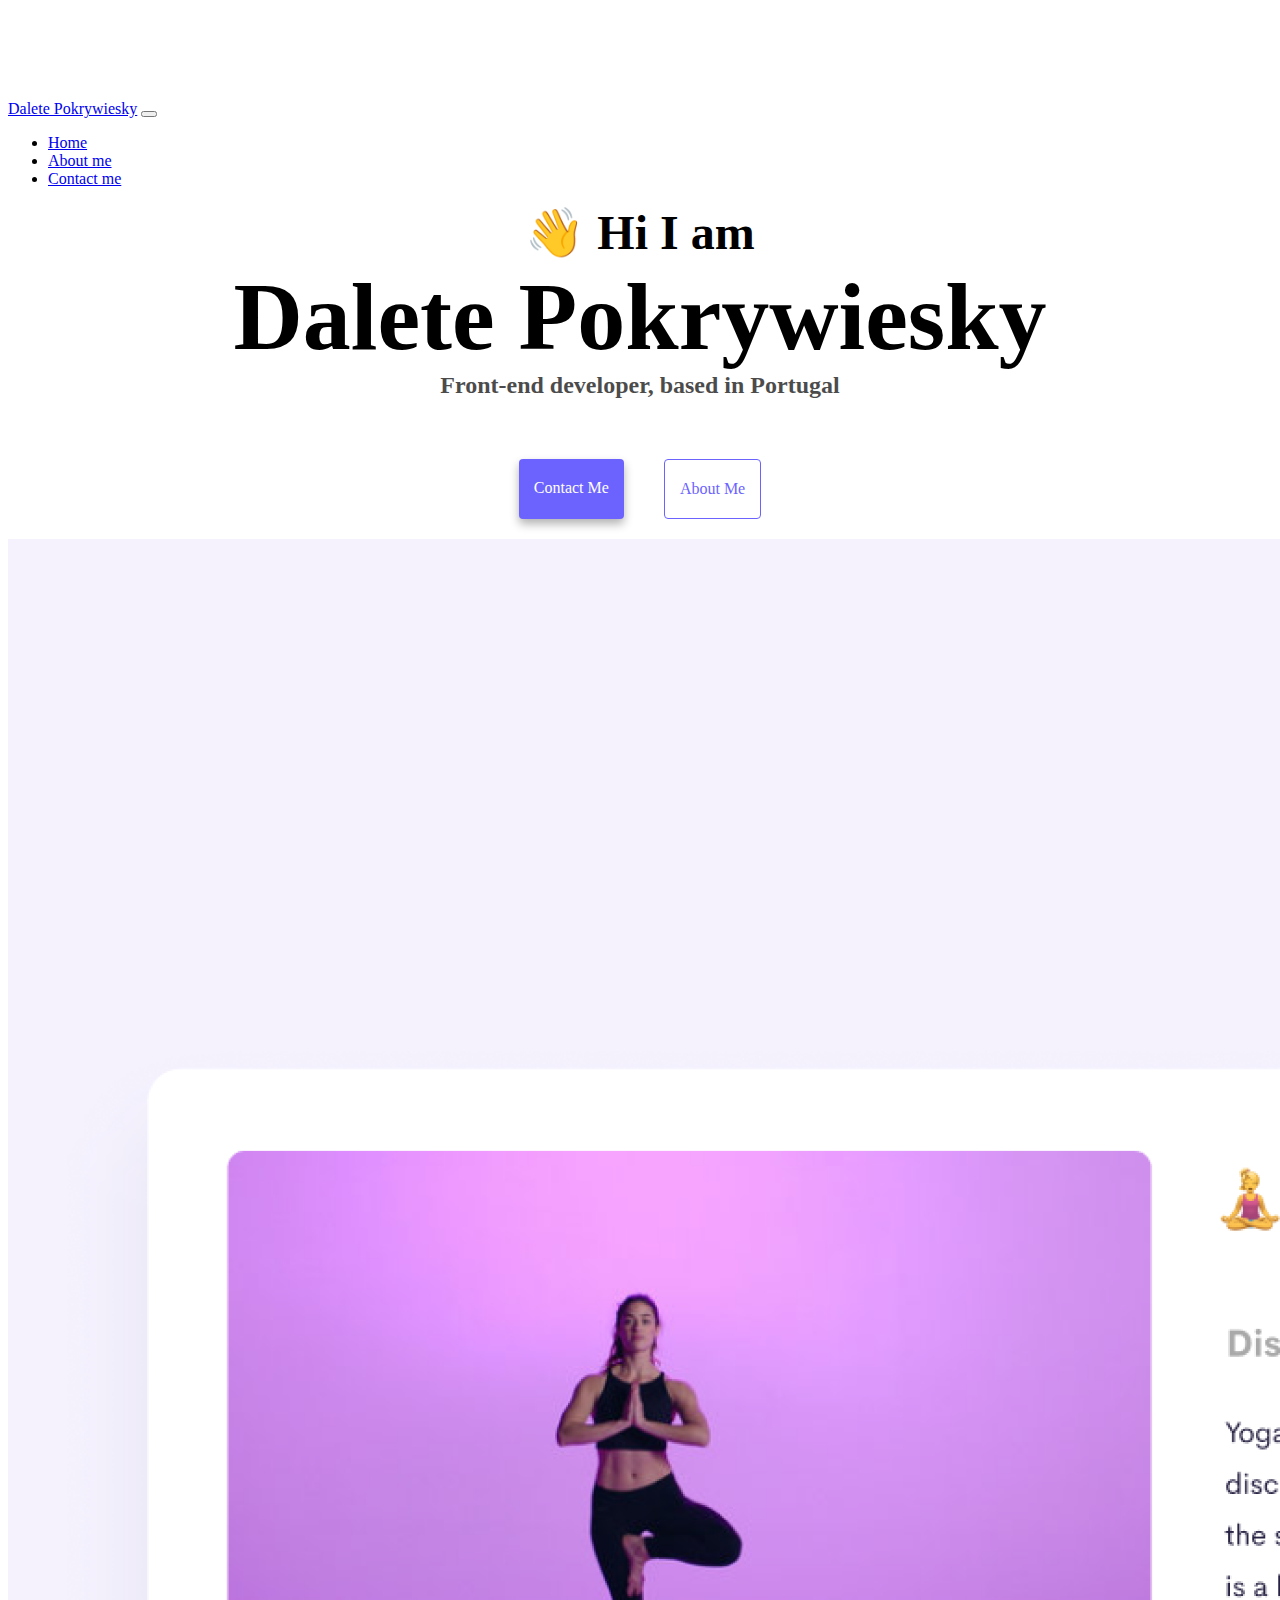
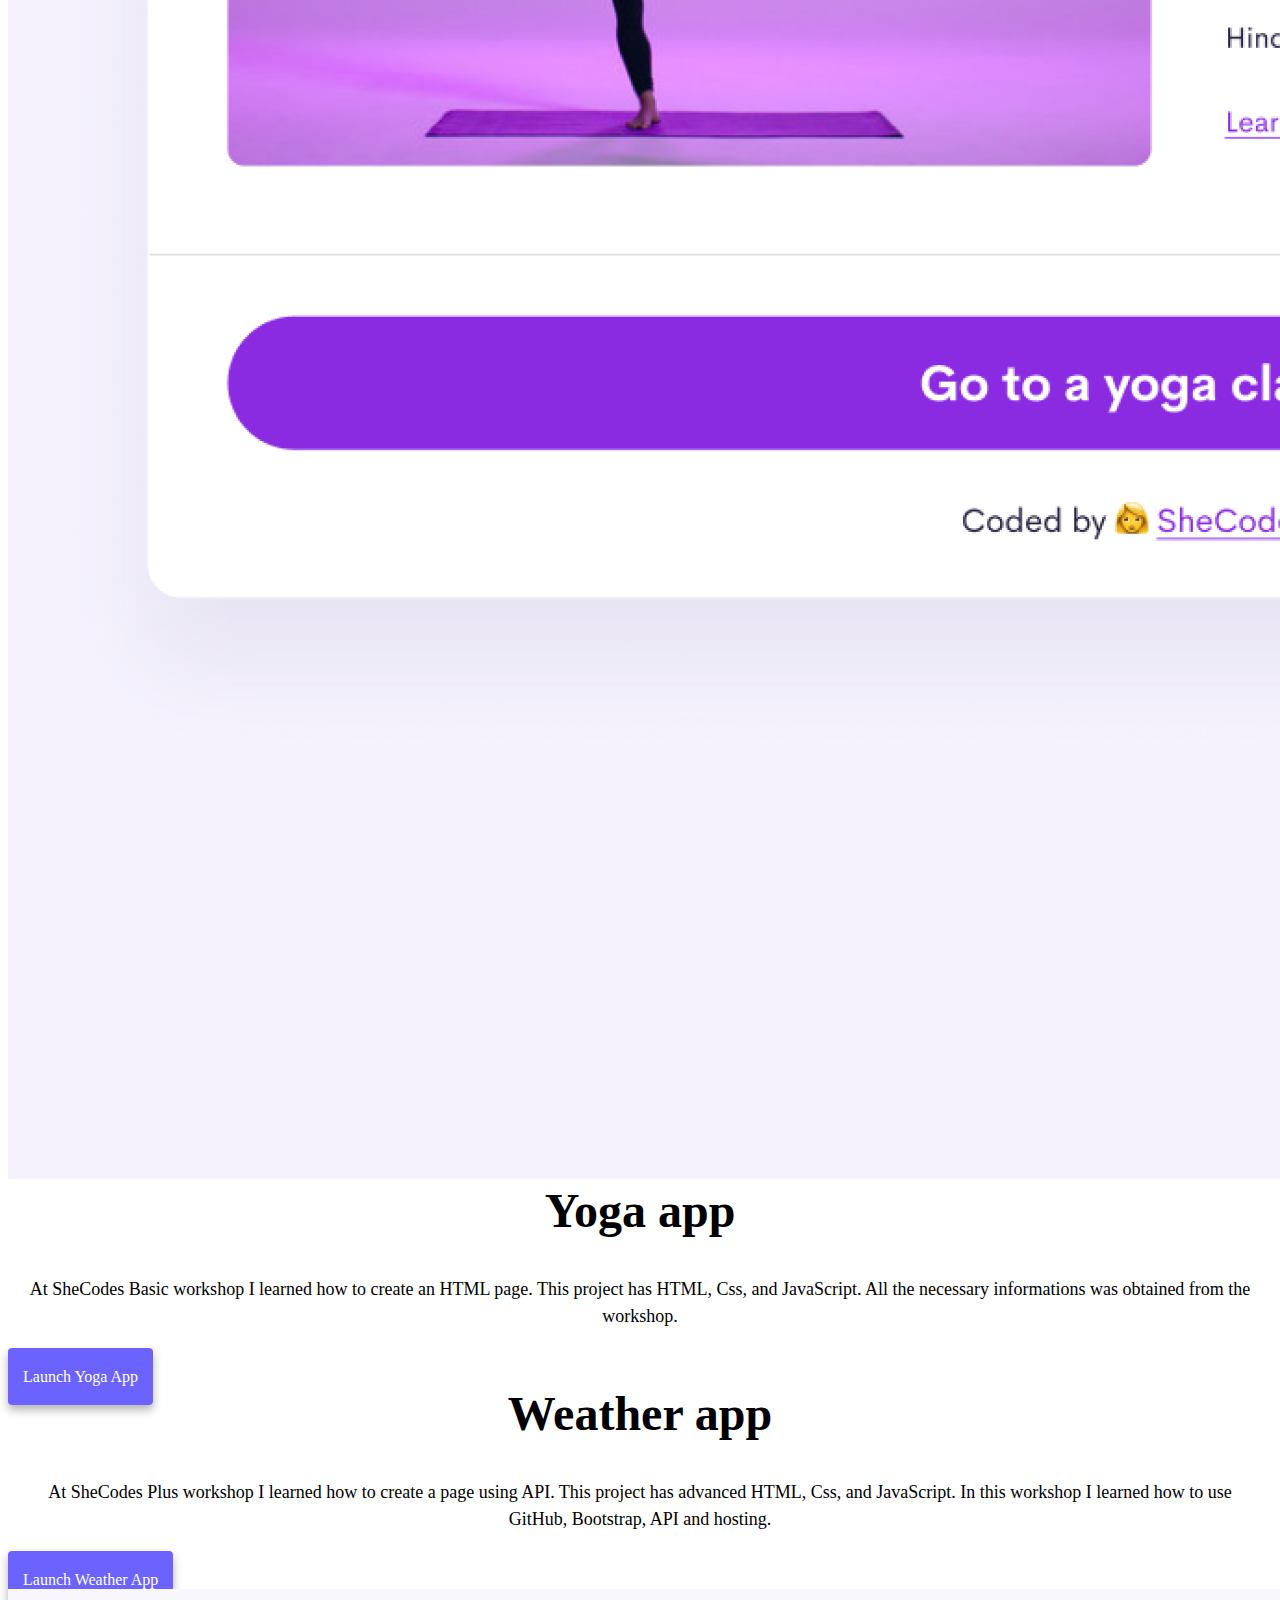
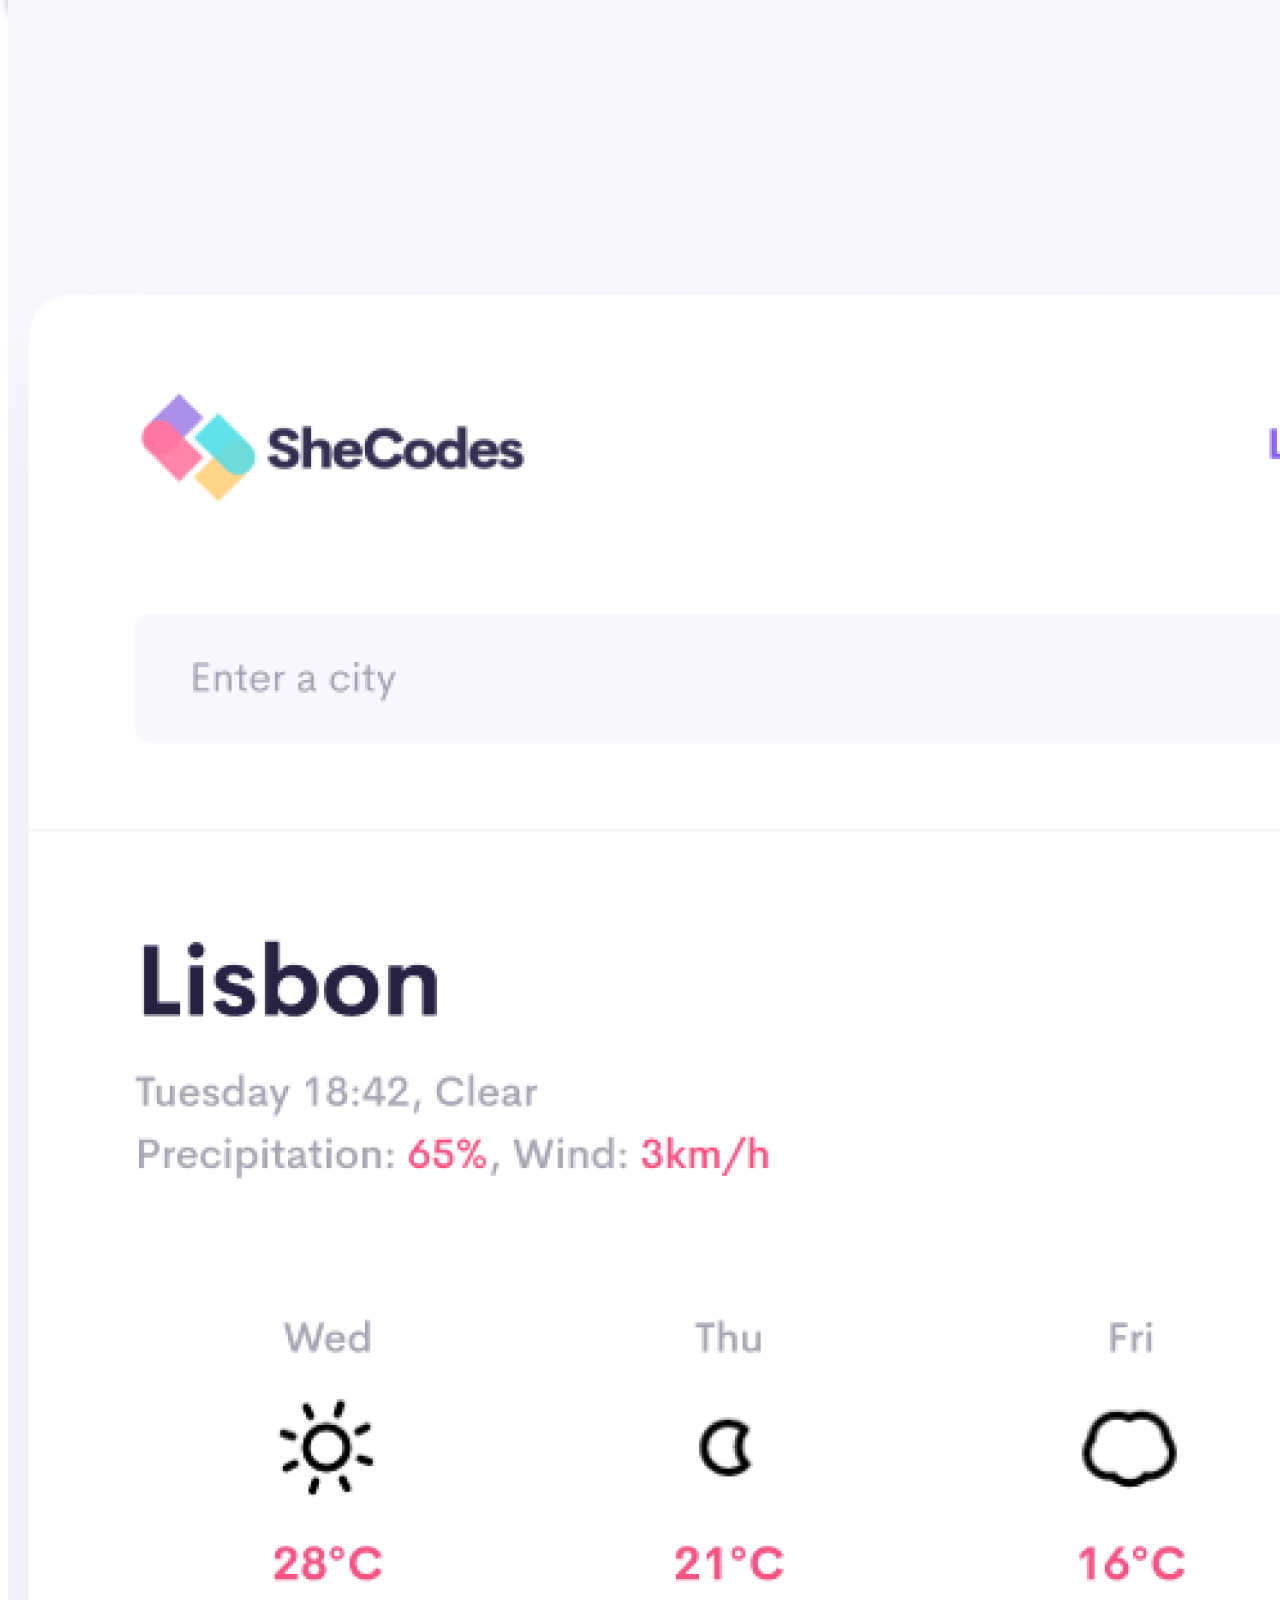
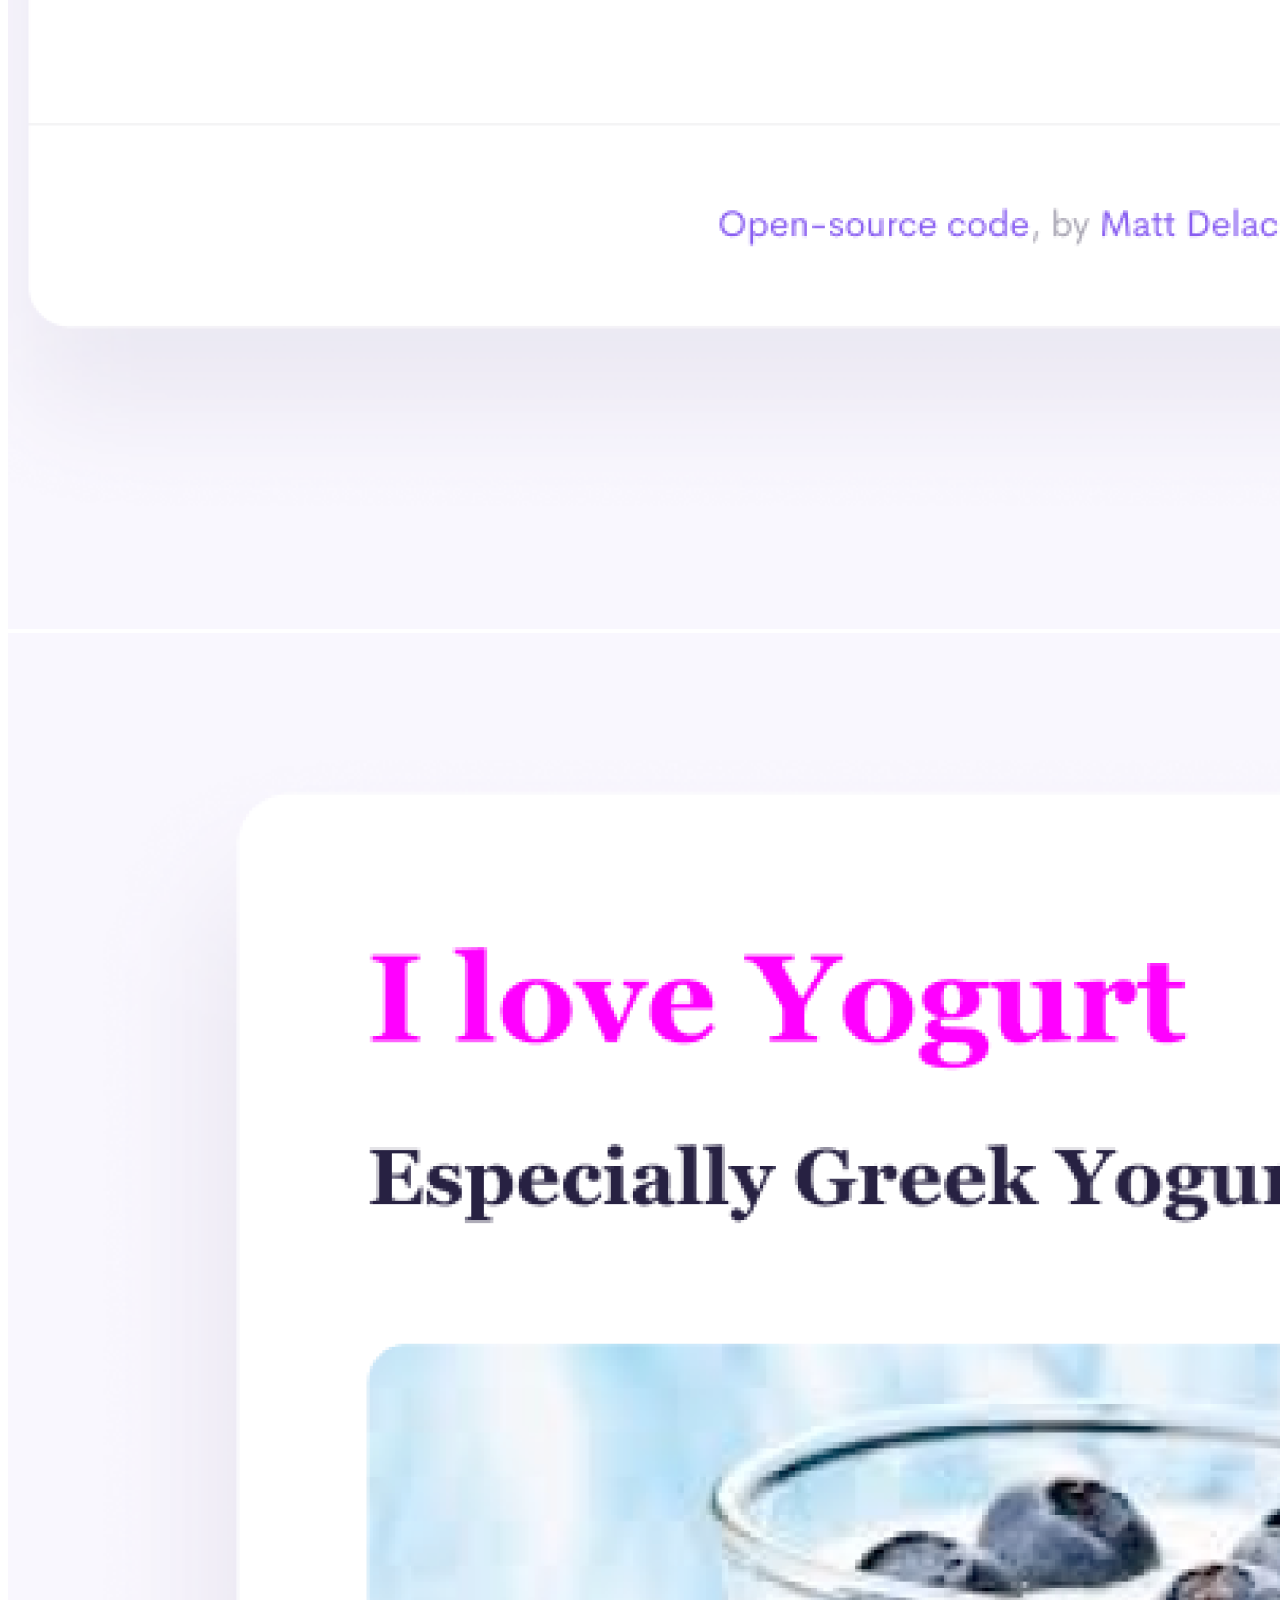
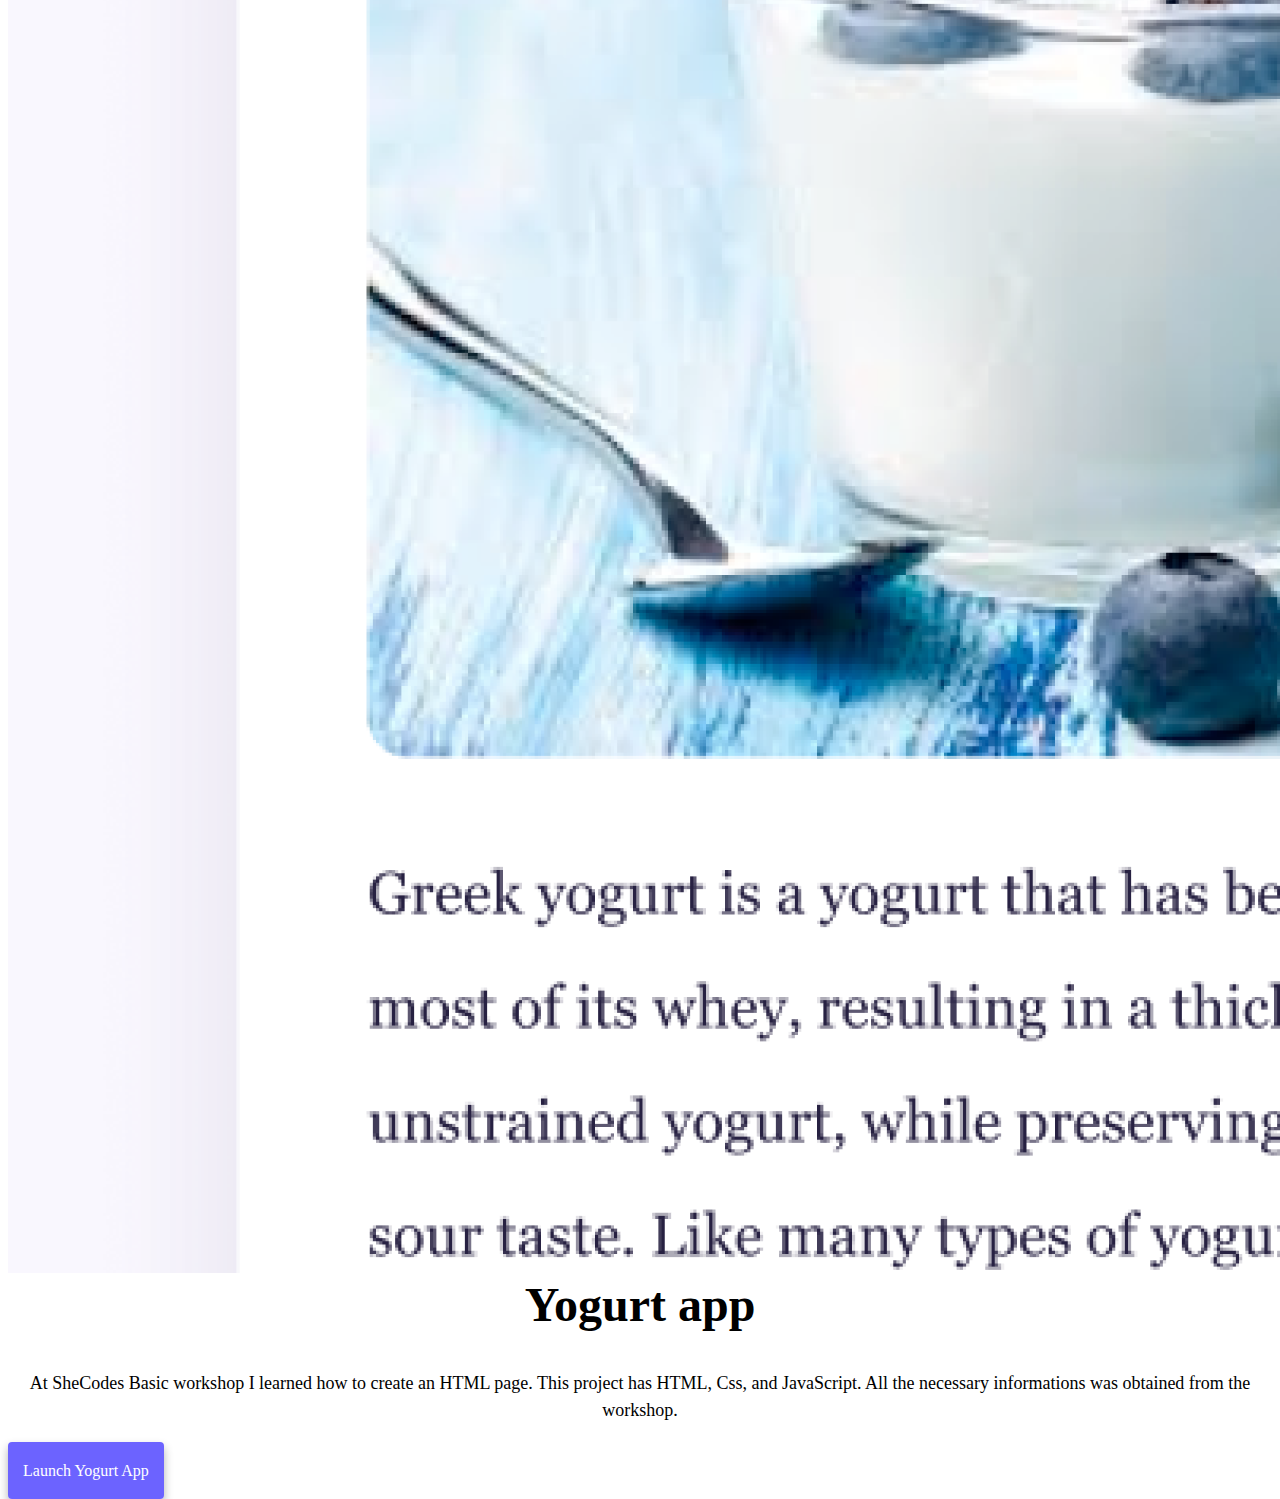
<file: index.html>
<!DOCTYPE html>
<html lang="en">
  <head>
    <meta charset="UTF-8" />
    <meta http-equiv="X-UA-Compatible" content="IE=edge" />
    <meta name="description" content="Description about all my projects " />
    <title>Front-end Web Developer - Dalete Pokrywiesky</title>
    <link
      href="https://cdn.jsdelivr.net/npm/bootstrap@5.1.3/dist/css/bootstrap.min.css"
      rel="stylesheet"
      integrity="sha384-1BmE4kWBq78iYhFldvKuhfTAU6auU8tT94WrHftjDbrCEXSU1oBoqyl2QvZ6jIW3"
      crossorigin="anonymous"
    />
    <script
      src="https://cdn.jsdelivr.net/npm/bootstrap@5.1.3/dist/js/bootstrap.bundle.min.js"
      integrity="sha384-ka7Sk0Gln4gmtz2MlQnikT1wXgYsOg+OMhuP+IlRH9sENBO0LRn5q+8nbTov4+1p"
      crossorigin="anonymous"
    ></script>
    <link rel="stylesheet" href="style.css" />
  </head>
  <body>
    <nav class="navbar navbar-expand-lg navbar-light bg-light fixed-top">
      <div class="container">
        <a class="navbar-brand" href="index.html">Dalete Pokrywiesky</a>
        <button
          class="navbar-toggler"
          type="button"
          data-bs-toggle="collapse"
          data-bs-target="#navbarNav"
          aria-controls="navbarNav"
          aria-expanded="false"
          aria-label="Toggle navigation"
        >
          <span class="navbar-toggler-icon"></span>
        </button>
        <div class="collapse navbar-collapse" id="navbarNav">
          <ul class="navbar-nav">
            <li class="nav-item">
              <a class="nav-link" aria-current="page" href="index.html">Home</a>
            </li>
            <li class="nav-item">
              <a class="nav-link" href="about.html">About me</a>
            </li>
            <li class="nav-item">
              <a class="nav-link" href="about.html#contact">Contact me</a>
            </li>
          </ul>
        </div>
      </div>
    </nav>
    <h2>👋 Hi I am</h2>
    <h1>Dalete Pokrywiesky</h1>
    <h3 class="mt-3">Front-end developer, based in Portugal</h3>
    <div class="navigation-links">
      <a href="about.html#contact" class="contact-link" title="Contact me"
        >Contact me</a
      >
      <a href="about.html" class="about-link" title="About me">About me</a>
    </div>
    <div class="container">
      <div class="row mt-5">
        <div class="col-sm-6">
          <img src="images/yoga.png" class="img-fluid rounded large-photo" />
        </div>
        <div class="col-sm-6">
          <h2 mb-3>Yoga app</h2>
          <p>
            At SheCodes Basic workshop I learned how to create an HTML page.
            This project has HTML, Css, and JavaScript. All the necessary
            informations was obtained from the workshop.
          </p>
          <div class="mt-4 mb-5">
            <a href="#" class="primary-link" title="About Yoga app"
              >Launch Yoga App</a
            >
          </div>
        </div>
      </div>
    </div>
    <div class="container">
      <div class="row mt-5">
        <div class="col-md-6">
          <h2 mb-3>Weather app</h2>
          <p>
            At SheCodes Plus workshop I learned how to create a page using API.
            This project has advanced HTML, Css, and JavaScript. In this
            workshop I learned how to use GitHub, Bootstrap, API and hosting.
          </p>
          <div class="mt-4 mb-5">
            <a href="#" class="primary-link" title="About Weather app"
              >Launch Weather App</a
            >
          </div>
        </div>
        <div class="col-md-6">
          <img src="images/weather.png" class="img-fluid rounded large-photo" />
        </div>
      </div>
    </div>
    <div class="container">
      <div class="row mt-4">
        <div class="col-md-6 mb-5">
          <img src="images/yogurt.png" class="img-fluid rounded large-photo" />
        </div>
        <div class="col-sm-6 ">
          <h2 mb-3>Yogurt app</h2>
          <p>
            At SheCodes Basic workshop I learned how to create an HTML page.
            This project has HTML, Css, and JavaScript. All the necessary
            informations was obtained from the workshop.
          </p>
          <div class="mt-4">
            <a href="#" class="primary-link" title="About Yogurt app"
              >Launch Yogurt App</a
            >
          </div>
        </div>
      </div>
    </div>
  </body>
</html>
</file>
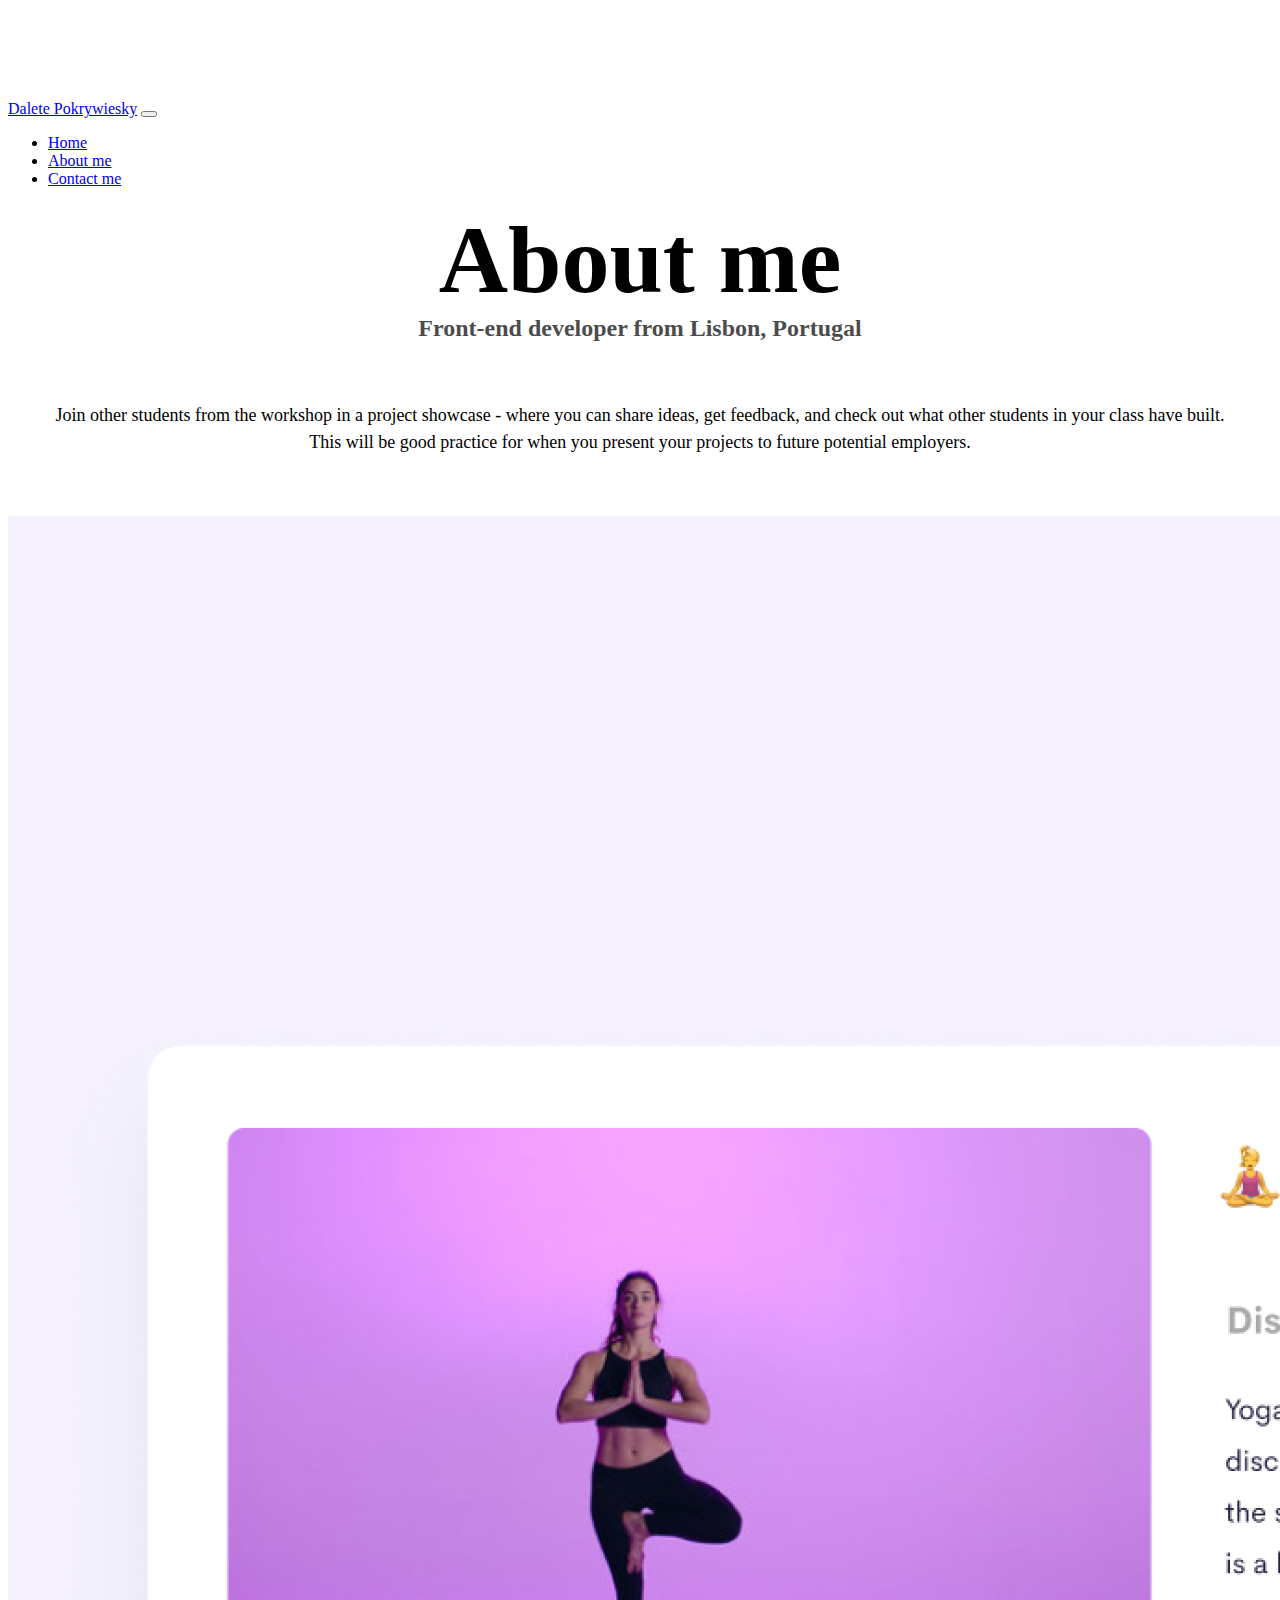
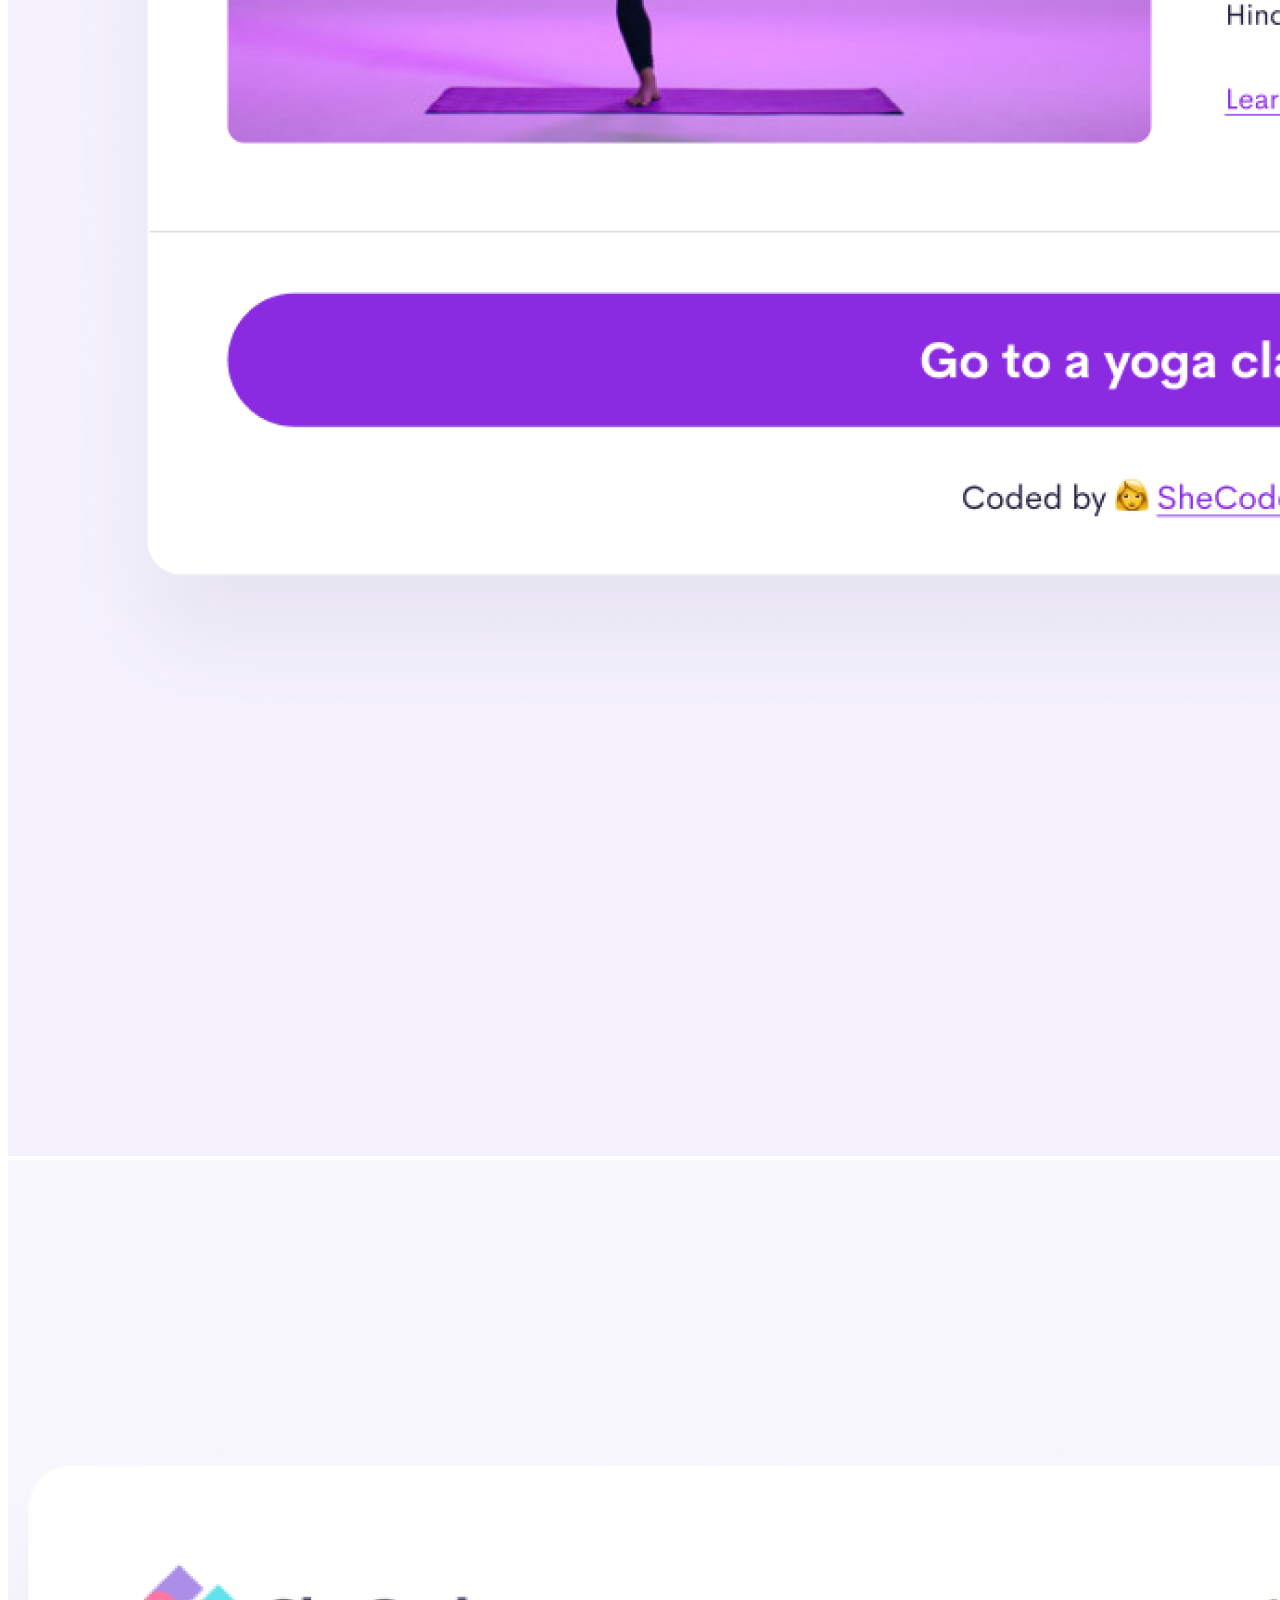
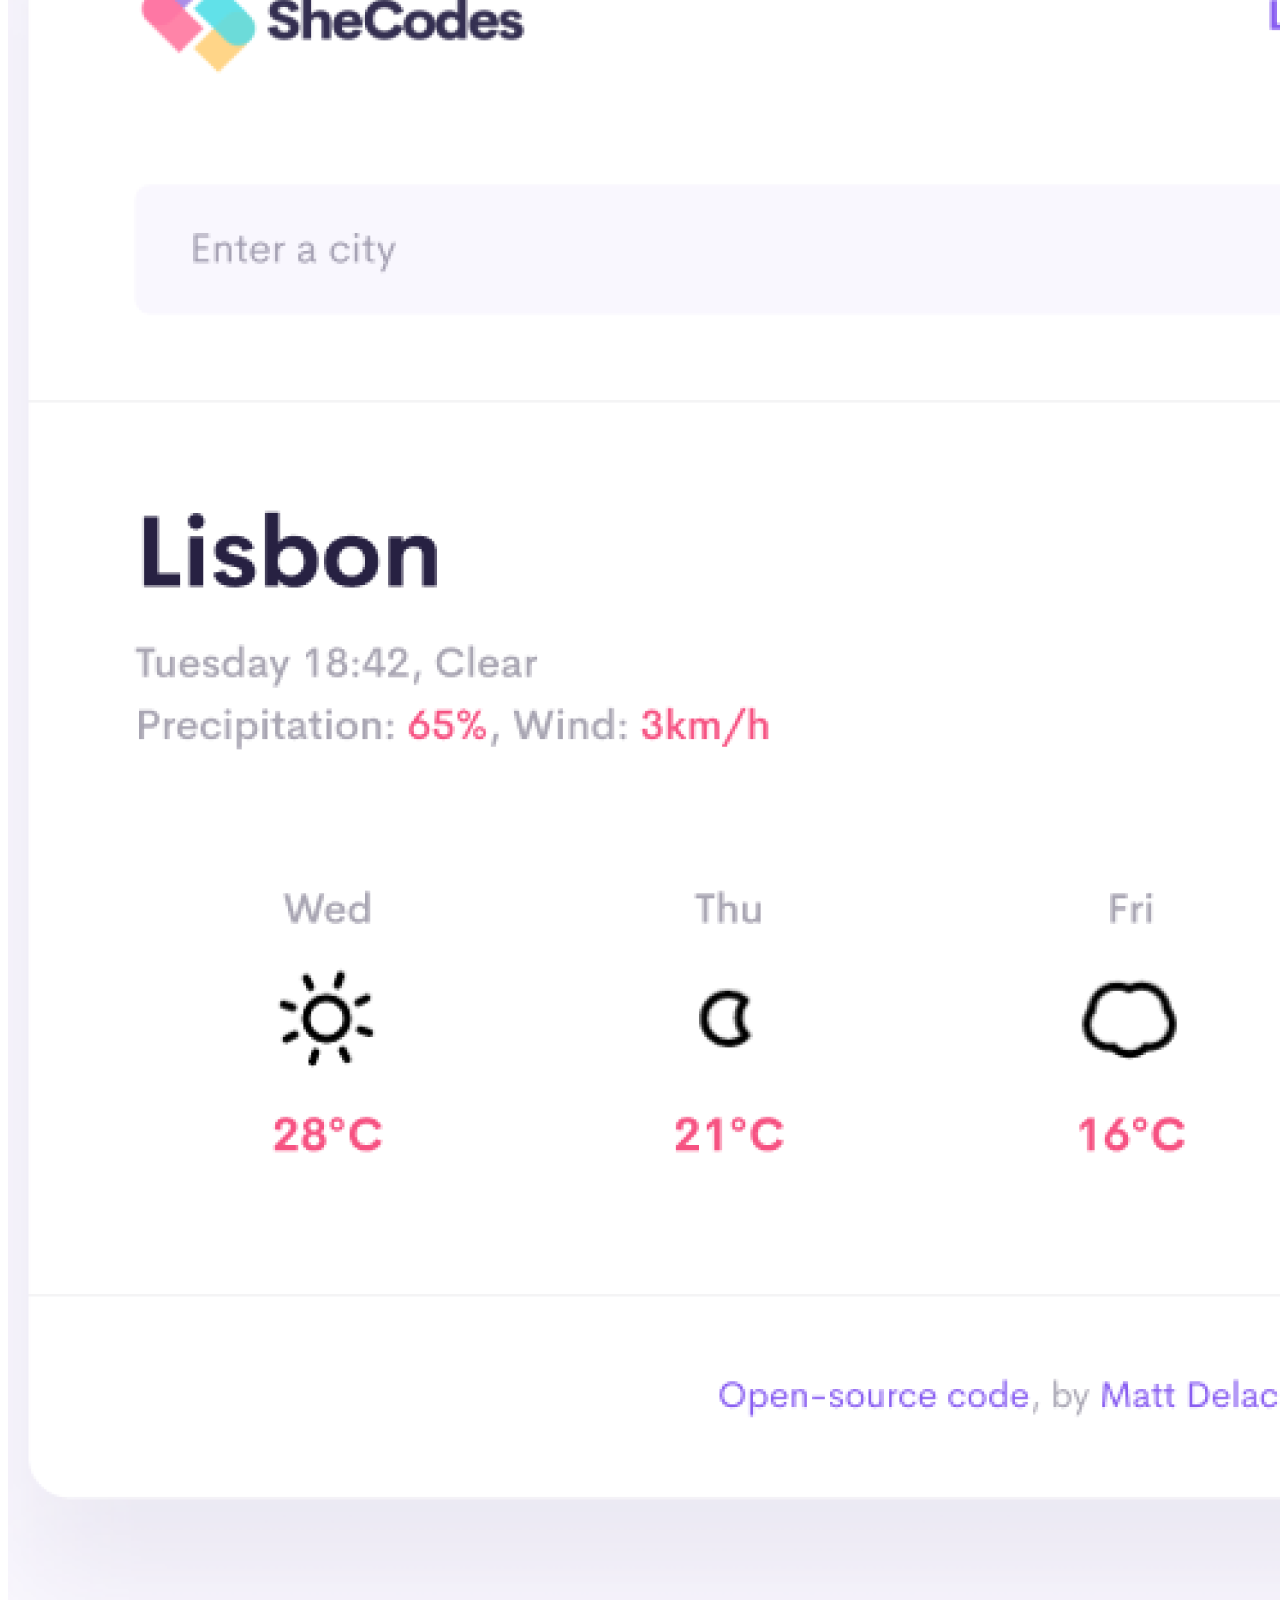
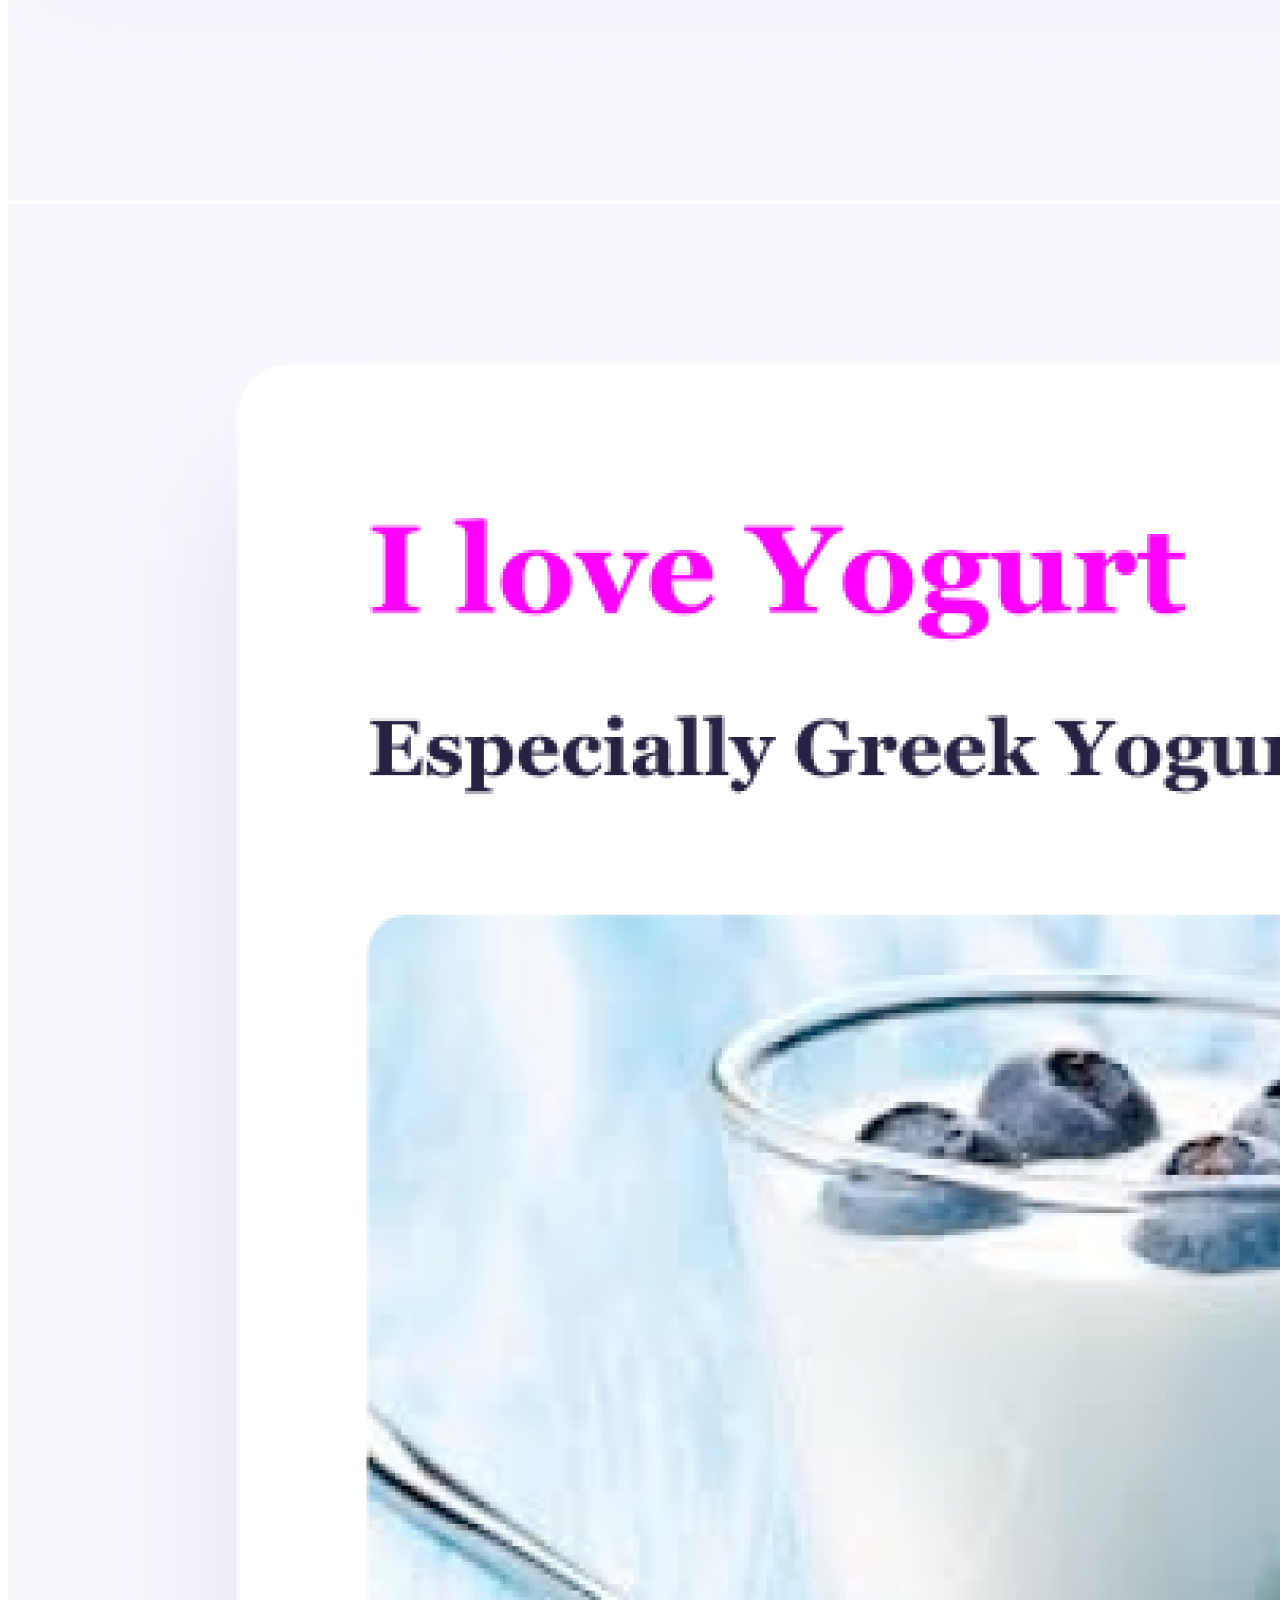
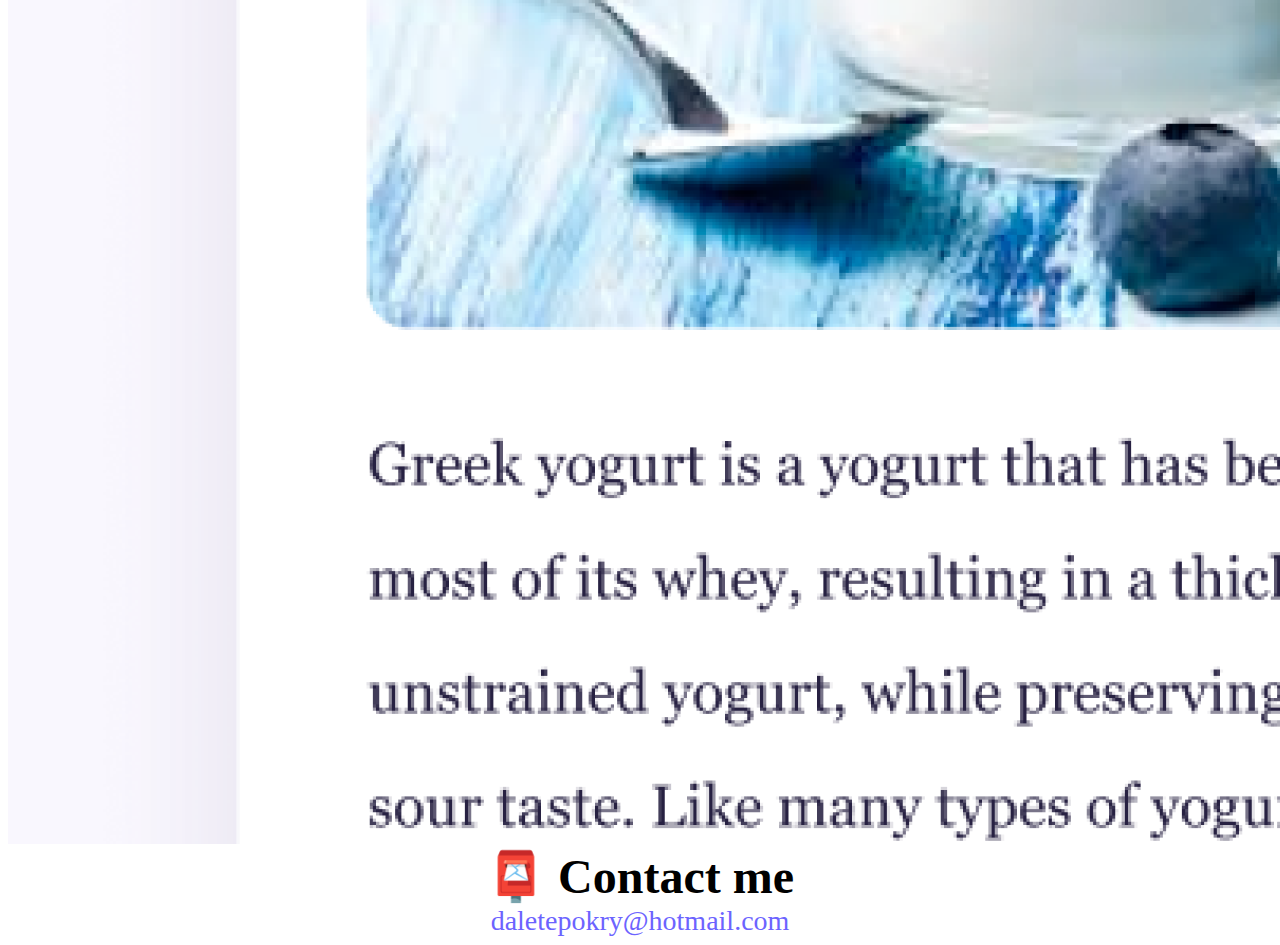
<file: about.html>
<!DOCTYPE html>
<html lang="en">
  <head>
    <meta charset="UTF-8" />
    <meta http-equiv="X-UA-Compatible" content="IE=edge" />
    <meta
      name="description"
      content="About my portfolio and how to contact me"
    />
    <link
      href="https://cdn.jsdelivr.net/npm/bootstrap@5.1.3/dist/css/bootstrap.min.css"
      rel="stylesheet"
      integrity="sha384-1BmE4kWBq78iYhFldvKuhfTAU6auU8tT94WrHftjDbrCEXSU1oBoqyl2QvZ6jIW3"
      crossorigin="anonymous"
    />
    <script
      src="https://cdn.jsdelivr.net/npm/bootstrap@5.1.3/dist/js/bootstrap.bundle.min.js"
      integrity="sha384-ka7Sk0Gln4gmtz2MlQnikT1wXgYsOg+OMhuP+IlRH9sENBO0LRn5q+8nbTov4+1p"
      crossorigin="anonymous"
    ></script>
    <link rel="stylesheet" href="style.css" />
    <title>Front-end Web Developer - Dalete Pokrywiesky</title>
  </head>
  <body>
    <nav class="navbar navbar-expand-lg navbar-light bg-light fixed-top">
      <div class="container">
        <a class="navbar-brand" href="index.html">Dalete Pokrywiesky</a>
        <button
          class="navbar-toggler"
          type="button"
          data-bs-toggle="collapse"
          data-bs-target="#navbarNav"
          aria-controls="navbarNav"
          aria-expanded="false"
          aria-label="Toggle navigation"
        >
          <span class="navbar-toggler-icon"></span>
        </button>
        <div class="collapse navbar-collapse" id="navbarNav">
          <ul class="navbar-nav">
            <li class="nav-item">
              <a class="nav-link" aria-current="page" href="index.html">Home</a>
            </li>
            <li class="nav-item">
              <a class="nav-link" href="about.html">About me</a>
            </li>
            <li class="nav-item">
              <a class="nav-link" href="about.html#contact">Contact me</a>
            </li>
          </ul>
        </div>
      </div>
    </nav>

    <h1>About me</h1>
    <h3>Front-end developer from Lisbon, Portugal</h3>
    <div class="about-paragraphs">
      <p>
        Join other students from the workshop in a project showcase - where you
        can share ideas, get feedback, and check out what other students in your
        class have built. This will be good practice for when you present your
        projects to future potential employers.
      </p>
    </div>
    <div class="container">
      <div class="row">
        <div class="col-sm-4">
          <img src="images/yoga.png" class="img-fluid shadow p-2 rounded" />
        </div>
        <div class="col-sm-4">
          <img src="images/weather.png" class="img-fluid shadow p-2 rounded" />
        </div>
        <div class="col-sm-4">
          <img src="images/yogurt.png" class="img-fluid shadow p-2 rounded" />
        </div>
      </div>
    </div>
    <div id="contact" class="mt-5">
      <h2>📮 Contact me</h2>
      <a href="mailto:daletepokry@hotmail.com" class="email-link mb-5">
        daletepokry@hotmail.com
      </a>
    </div>
  </body>
</html>
</file>
<file: style.css>
:root {
  --primary-color: #6c63ff;
  --secondary-color: #f5f2fe;
  --box-shadow: 0 5px 10px rgba(0, 0, 0, 0.3);
}

body {
  margin-top: 100px;
}

h1,
h2,
h3 {
  text-align: center;
  margin: 0;
}

h1 {
  font-size: 96px;
}

h2 {
  font-size: 48px;
}

h3 {
  font-size: 24px;
  opacity: 0.7;
}

p {
  padding: 20px;
  border-radius: 4px;
  font-size: 18px;
  line-height: 1.5;
  text-align: center;
}

.navigation-links {
  display: flex;
  margin-top: 40px;
  justify-content: center;
}

.navigation-links a {
  margin: 20px;
  border-radius: 4px;
  padding: 20px 15px;
  text-decoration: none;
  text-transform: capitalize;
}

.primary-link {
  border-radius: 4px;
  padding: 20px 15px;
  text-decoration: none;
  text-transform: capitalize;
  background: var(--primary-color);
  box-shadow: var(--box-shadow);
  color: white;
}

.contact-link {
  background: var(--primary-color);
  box-shadow: var(--box-shadow);
  color: white;
}

.about-link {
  color: var(--primary-color);
  border: 1px solid var(--primary-color);
}

.homepage-link {
  color: var(--primary-color);
  text-align: center;
  display: block;
}

.about-paragraphs {
  display: flex;
  margin: 30px 0;
}

.about-paragraphs p {
  margin: 10px;
}

.email-link {
  display: flex;
  justify-content: center;
  color: var(--primary-color);
  font-size: 28px;
  text-decoration: none;
}

.email-link:hover {
  text-decoration: underline;
}

@media (max-width: 576px) {
  .large-photo {
    display: none;
  }

  h1 {
    font-size: 48px;
  }
  h2 {
    text-align: center;
    font-size: 32px;
  }

  p {
    text-align: center;
  }

  .primary-link {
    display: block;
    text-align: center;
    margin: 0 20px;
  }
}
</file>
